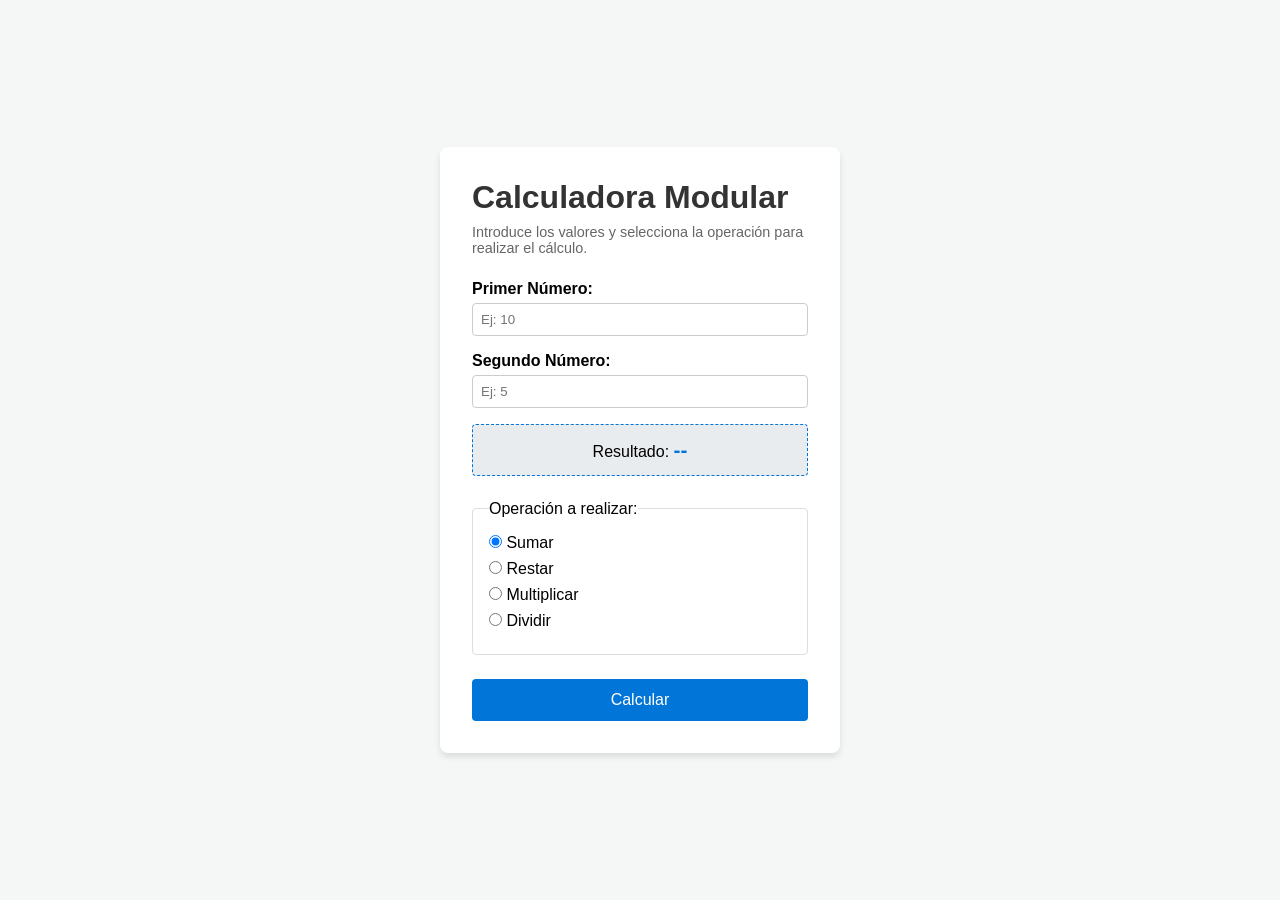
<file: clase_5/index.html>
<!DOCTYPE html>
<html lang="es">
<head>
    <meta charset="UTF-8">
    <meta name="viewport" content="width=device-width, initial-scale=1.0">
    <title>Calculadora Modular - Demo Interna</title>
    <link rel="stylesheet" href="estilos.css">
</head>
<body>
    <main class="container">
        <header>
            <h1>Calculadora Modular</h1>
            <p>Introduce los valores y selecciona la operación para realizar el cálculo.</p>
        </header>

        <form action="#" method="GET" id="calc-form">
            <div class="input-group">
                <label for="num1">Primer Número:</label>
                <input type="number" id="num1" name="num1" placeholder="Ej: 10" required>
            </div>

            <div class="input-group">
                <label for="num2">Segundo Número:</label>
                <input type="number" id="num2" name="num2" placeholder="Ej: 5" required>
            </div>

            <div id="resultado-container" class="result-box">
                <span>Resultado: </span>
                <strong id="display-resultado">--</strong>
            </div>

            <fieldset>
                <legend>Operación a realizar:</legend>
                <div class="radio-group">
                    <label>
                        <input type="radio" name="operacion" value="sumar" checked> Sumar
                    </label>
                    <label>
                        <input type="radio" name="operacion" value="restar"> Restar
                    </label>
                    <label>
                        <input type="radio" name="operacion" value="multiplicar"> Multiplicar
                    </label>
                    <label>
                        <input type="radio" name="operacion" value="dividir"> Dividir
                    </label>
                </div>
            </fieldset>

            <button type="submit" id="btn-calcular">Calcular</button>
        </form>
    </main>

    <script src="script.js"></script>
</body>
</html>
</file>
<file: clase_5/estilos.css>
/* Reset básico */
* {
    box-sizing: border-box;
    margin: 0;
    padding: 0;
}

body {
    font-family: -apple-system, BlinkMacSystemFont, "Segoe UI", Roboto, Helvetica, Arial, sans-serif;
    background-color: #f4f7f6;
    display: flex;
    justify-content: center;
    align-items: center;
    height: 100vh;
}

.container {
    background: white;
    padding: 2rem;
    border-radius: 8px;
    box-shadow: 0 4px 6px rgba(0, 0, 0, 0.1);
    max-width: 400px;
    width: 100%;
}

header h1 {
    color: #333;
    margin-bottom: 0.5rem;
}

header p {
    color: #666;
    font-size: 0.9rem;
    margin-bottom: 1.5rem;
}

.input-group {
    margin-bottom: 1rem;
}

.input-group label {
    display: block;
    margin-bottom: 0.3rem;
    font-weight: bold;
}

.input-group input {
    width: 100%;
    padding: 0.5rem;
    border: 1px solid #ccc;
    border-radius: 4px;
}

fieldset {
    border: 1px solid #ddd;
    padding: 1rem;
    margin-bottom: 1.5rem;
    border-radius: 4px;
}

.radio-group label {
    display: block;
    margin-bottom: 0.5rem;
    cursor: pointer;
}

#btn-calcular {
    width: 100%;
    padding: 0.75rem;
    background-color: #0275d8;
    color: white;
    border: none;
    border-radius: 4px;
    font-size: 1rem;
    cursor: pointer;
    transition: background-color 0.3s;
}

#btn-calcular:hover {
    background-color: #01549b;
}

.result-box {
    margin: 0.5rem 0 1.5rem 0; /* Espaciado ajustado */
    padding: 0.8rem;
    background-color: #e9ecef;
    border-radius: 4px;
    text-align: center;
    border: 1px dashed #0275d8; /* Borde azul para destacar el área de QA */
}

#display-resultado {
    color: #0275d8;
    font-size: 1.3rem;
}
</file>
